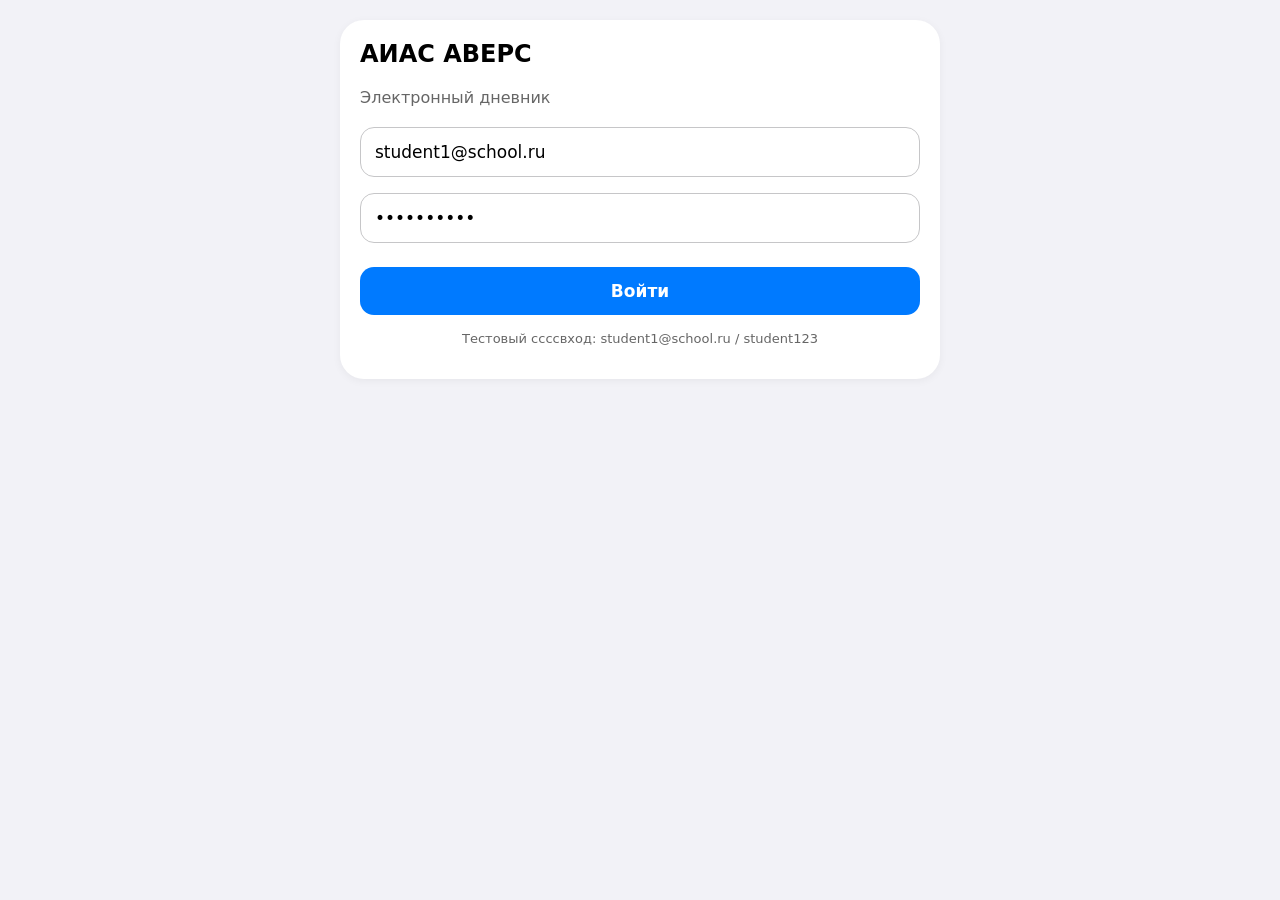
<file: index.html>
<!DOCTYPE html>
<html lang="ru">
<head>
    <meta charset="UTF-8">
    <meta name="viewport" content="width=device-width, initial-scale=1.0">
    <title>ПИДАИАС АВЕРС — Дневник</title>
    <style>
        * { box-sizing: border-box; font-family: system-ui, -apple-system, BlinkMacSystemFont, 'Segoe UI', Roboto, Helvetica, Arial, sans-serif; }
        body { margin: 0; padding: 20px; background: #f2f2f7; color: #000; }
        .container { max-width: 600px; margin: 0 auto; }
        .card { background: white; border-radius: 24px; padding: 20px; margin-bottom: 16px; box-shadow: 0 2px 8px rgba(0,0,0,0.05); }
        .btn { background: #007aff; color: white; border: none; border-radius: 14px; padding: 14px 20px; font-size: 17px; font-weight: 600; width: 100%; cursor: pointer; margin-top: 8px; }
        .btn-danger { background: #ff3b30; }
        .input { width: 100%; padding: 14px; border: 1px solid #c6c6c8; border-radius: 14px; font-size: 17px; margin-bottom: 16px; background: #fff; }
        .input:focus { outline: none; border-color: #007aff; }
        .subject { margin-bottom: 24px; border-left: 4px solid; padding-left: 16px; }
        .grade { display: inline-block; background: #e9ecef; padding: 6px 12px; border-radius: 20px; margin: 4px 6px 4px 0; font-size: 14px; }
        .schedule-item { padding: 12px 0; border-bottom: 1px solid #e9ecef; }
        .schedule-item:last-child { border-bottom: none; }
        .time { font-weight: 600; color: #007aff; font-size: 15px; }
        .subject-name { font-size: 17px; font-weight: 600; margin: 8px 0 4px; }
        .tab-bar { display: flex; gap: 8px; margin-bottom: 20px; background: white; border-radius: 30px; padding: 4px; box-shadow: 0 1px 3px rgba(0,0,0,0.1); }
        .tab { flex: 1; text-align: center; padding: 12px; border-radius: 30px; cursor: pointer; background: transparent; border: none; font-weight: 500; font-size: 16px; transition: all 0.2s; }
        .tab.active { background: #007aff; color: white; }
        .hidden { display: none; }
        .loading { text-align: center; padding: 40px; color: #666; }
        .header { display: flex; justify-content: space-between; align-items: center; margin-bottom: 20px; flex-wrap: wrap; gap: 10px; }
        .logout { background: none; border: none; color: #ff3b30; font-size: 15px; cursor: pointer; font-weight: 500; }
        .greeting { font-size: 28px; font-weight: 700; margin: 0; }
        .error { color: #ff3b30; background: #ffe5e5; padding: 12px; border-radius: 14px; margin-top: 12px; }
        .info-text { color: #666; text-align: center; padding: 20px; }
    </style>
</head>
<body>
<div class="container">
    <!-- ЭКРАН ВХОДА -->
    <div id="loginPanel" class="card">
        <h2 style="margin-top: 0;">АИАС АВЕРС</h2>
        <p style="color: #666; margin-bottom: 20px;">Электронный дневник</p>
        <input type="email" id="email" class="input" placeholder="Email" value="student1@school.ru">
        <input type="password" id="password" class="input" placeholder="Пароль" value="student123">
        <button class="btn" onclick="doLogin()">Войти</button>
        <p style="font-size: 13px; color: #666; margin-top: 16px; text-align: center;">
            Тестовый ссссвход: student1@school.ru / student123
        </p>
    </div>

    <!-- ОСНОВНОЙ ИНТЕРФЕЙС -->
    <div id="appPanel" class="hidden">
        <div class="header">
            <h1 class="greeting" id="greeting"></h1>
            <button class="logout" onclick="doLogout()">Выйти</button>
        </div>

        <div class="tab-bar">
            <button class="tab active" data-tab="schedule" onclick="showTab('schedule')">📚 Расписание</button>
            <button class="tab" data-tab="grades" onclick="showTab('grades')">⭐ Оценки</button>
            <button class="tab" data-tab="profile" onclick="showTab('profile')">👤 Моё</button>
        </div>

        <div id="schedulePanel" class="tab-panel">
            <div class="card" id="scheduleContent"><div class="loading">Загрузка...</div></div>
        </div>
        <div id="gradesPanel" class="tab-panel hidden">
            <div class="card" id="gradesContent"><div class="loading">Загрузка...</div></div>
        </div>
        <div id="profilePanel" class="tab-panel hidden">
            <div class="card" id="profileContent"><div class="loading">Загрузка...</div></div>
        </div>
    </div>
</div>

<script>
    let authToken = null;
    let userName = null;

    const API_URL = '/api/gas';

    async function callAPI(fn, ...args) {
    try {
        const response = await fetch(API_URL, {
            method: 'POST',
            headers: { 'Content-Type': 'application/json' },
            body: JSON.stringify({ fn, args })
        });
        return await response.json();
    } catch (e) {
        console.error('API Error:', e);
        return { success: false, error: e.message };
    }
}

    async function doLogin() {
        const email = document.getElementById('email').value.trim();
        const password = document.getElementById('password').value;
        
        if (!email || !password) {
            alert('Введите email и пароль');
            return;
        }
        
        const loginBtn = event.target;
        loginBtn.disabled = true;
        loginBtn.textContent = 'Вход...';
        
        try {
            const res = await callAPI('login', email, password);
            
            if (res.success) {
                authToken = res.token;
                userName = res.name;
                localStorage.setItem('diary_token', authToken);
                localStorage.setItem('diary_name', userName);
                document.getElementById('loginPanel').classList.add('hidden');
                document.getElementById('appPanel').classList.remove('hidden');
                document.getElementById('greeting').innerText = `Привет, ${userName.split(' ')[0] || 'ученик'}`;
                
                await Promise.all([
                    loadSchedule(),
                    loadGrades(),
                    loadProfile()
                ]);
            } else {
                alert('Ошибка входа: ' + (res.error || 'Неверный логин или пароль'));
            }
        } catch (err) {
            alert('Ошибка: ' + err.message);
        } finally {
            loginBtn.disabled = false;
            loginBtn.textContent = 'Войти';
        }
    }

    function doLogout() {
        localStorage.removeItem('diary_token');
        localStorage.removeItem('diary_name');
        authToken = null;
        document.getElementById('loginPanel').classList.remove('hidden');
        document.getElementById('appPanel').classList.add('hidden');
    }

    async function loadSchedule() {
        if (!authToken) return;
        const container = document.getElementById('scheduleContent');
        container.innerHTML = '<div class="loading">Загрузка...</div>';
        
        try {
            const res = await callAPI('getTodaySchedule', authToken);
            
            if (res.success && res.data && res.data.length > 0) {
                container.innerHTML = res.data.map(item => `
                    <div class="schedule-item">
                        <div class="time">⏰ ${item.startTime} — ${item.endTime} • ${item.lessonNumber} урок</div>
                        <div class="subject-name">📖 ${item.subjectName} (каб. ${item.room})</div>
                        <div>📝 Тема: ${item.topic || '—'}</div>
                        <div>📚 ДЗ: ${item.homework || '—'}</div>
                        ${item.grade ? `<div>🎯 Оценка за урок: <strong>${item.grade}</strong></div>` : ''}
                        ${item.breakAfter ? `<div style="margin-top: 8px; color: #666; font-size: 13px;">🍫 ${item.breakAfter.name} (${item.breakAfter.duration} мин)</div>` : ''}
                    </div>
                `).join('');
            } else {
                container.innerHTML = '<div class="info-text">📭 Нет уроков на сегодня или выходной день</div>';
            }
        } catch (err) {
            container.innerHTML = `<div class="error">❌ Ошибка загрузки расписания</div>`;
        }
    }

    async function loadGrades() {
        if (!authToken) return;
        const container = document.getElementById('gradesContent');
        container.innerHTML = '<div class="loading">Загрузка...</div>';
        
        try {
            const res = await callAPI('getMyGrades', authToken, 'all');
            
            if (res.success && res.data && res.data.length > 0) {
                container.innerHTML = res.data.map(subj => `
                    <div class="subject" style="border-left-color: ${subj.subjectColor || '#007aff'}">
                        <div style="display: flex; justify-content: space-between; align-items: center;">
                            <strong style="font-size: 17px;">${subj.subjectName}</strong>
                            <span style="background: #f2f2f7; padding: 4px 12px; border-radius: 20px; font-size: 14px;">
                                📊 Средний: ${subj.average || '—'}
                            </span>
                        </div>
                        <div style="margin-top: 10px;">
                            ${subj.grades.map(g => `<span class="grade">${g.grade} • ${g.date.slice(0,10)}</span>`).join('')}
                        </div>
                        <div style="margin-top: 8px; font-size: 13px; color: #666;">Всего оценок: ${subj.count}</div>
                    </div>
                `).join('');
            } else {
                container.innerHTML = '<div class="info-text">⭐ Оценок пока нет</div>';
            }
        } catch (err) {
            container.innerHTML = `<div class="error">❌ Ошибка загрузки оценок</div>`;
        }
    }

    async function loadProfile() {
        if (!authToken) return;
        const container = document.getElementById('profileContent');
        container.innerHTML = '<div class="loading">Загрузка...</div>';
        
        try {
            const res = await callAPI('getMyProfile', authToken);
            
            if (res.success && res.data) {
                const p = res.data;
                container.innerHTML = `
                    <div style="text-align: center; margin-bottom: 20px;">
                        <div style="font-size: 48px;">👩‍🎓</div>
                        <h3 style="margin: 10px 0 5px;">${p.name}</h3>
                        <p style="color: #666; margin: 0;">${p.role === 'student' ? 'Ученик' : 'Учитель'}</p>
                    </div>
                    <hr style="margin: 16px 0; border: none; border-top: 1px solid #e9ecef;">
                    <p><strong>📧 Email:</strong> ${p.email || '—'}</p>
                    <p><strong>🏫 Класс:</strong> ${p.className || '—'}</p>
                    <p><strong>📞 Телефон:</strong> ${p.phone || '—'}</p>
                    <p><strong>👪 Родитель:</strong> ${p.parentName || '—'}</p>
                    <p><strong>📞 Телефон родителя:</strong> ${p.parentPhone || '—'}</p>
                    <p><strong>📧 Email родителя:</strong> ${p.parentEmail || '—'}</p>
                `;
            } else {
                container.innerHTML = '<div class="error">❌ Ошибка загрузки профиля</div>';
            }
        } catch (err) {
            container.innerHTML = `<div class="error">❌ Ошибка загрузки профиля</div>`;
        }
    }

    function showTab(tab) {
        document.querySelectorAll('.tab-panel').forEach(panel => panel.classList.add('hidden'));
        document.getElementById(`${tab}Panel`).classList.remove('hidden');
        document.querySelectorAll('.tab').forEach(btn => btn.classList.remove('active'));
        event.target.classList.add('active');
        
        if (tab === 'schedule') loadSchedule();
        if (tab === 'grades') loadGrades();
        if (tab === 'profile') loadProfile();
    }

    // Восстановление сессии
    const savedToken = localStorage.getItem('diary_token');
    if (savedToken) {
        authToken = savedToken;
        userName = localStorage.getItem('diary_name');
        document.getElementById('loginPanel').classList.add('hidden');
        document.getElementById('appPanel').classList.remove('hidden');
        document.getElementById('greeting').innerText = `С возвращением, ${userName?.split(' ')[0] || 'ученик'}!`;
        loadSchedule();
        loadGrades();
        loadProfile();
    }
</script>
</body>
</html>
</file>
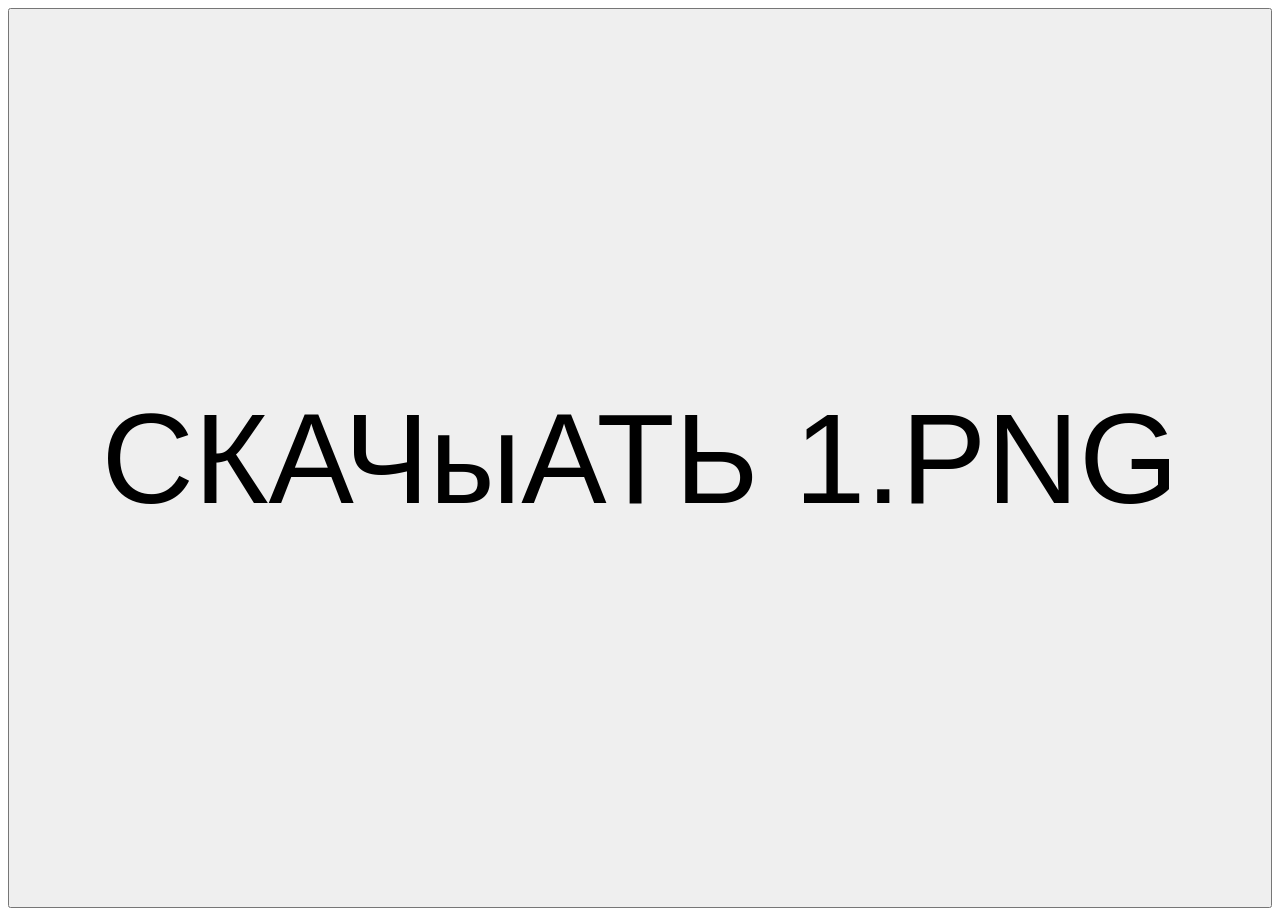
<file: emo.html>
<!DOCTYPE html>
<html>
<head>
    <meta charset="UTF-8">
    <title>Скачать изображение</title>
</head>
<body>
    <button id="downloadBtn" style="width: 100%; height: 100vh; font-size: 10vw;">СКАЧыАТЬ 1.PNG</button>

    <script>
        (function() {
            // Ждём полной загрузки Electron
            const init = () => {
                const downloadBtn = document.getElementById('downloadBtn');
                if (!downloadBtn) return;
                
                downloadBtn.addEventListener('click', async (e) => {
                    e.preventDefault();
                    
                    const filename = '1.png';
                    const url = '1.png';
                    
                    // Способ 1: Electron API
                    if (typeof require !== 'undefined') {
                        try {
                            const electron = require('electron');
                            const { dialog, ipcRenderer } = electron;
                            const win = electron.remote.getCurrentWindow();
                            
                            // Показываем кастомный диалог
                            const result = await dialog.showSaveDialog(win, {
                                title: 'Сохраните приобретённое приложение',
                                defaultPath: filename,
                                buttonLabel: 'Сохранить'
                            });
                            
                            if (!result.canceled && result.filePath) {
                                // Скачиваем и сохраняем
                                win.webContents.downloadURL(url);
                                
                                win.webContents.session.once('will-download', (event, item) => {
                                    item.setSavePath(result.filePath);
                                    
                                    item.once('done', (event, state) => {
                                        if (state === 'completed') {
                                            dialog.showMessageBox(win, {
                                                title: 'Готово',
                                                message: 'Файл успешно сохранён!',
                                                buttons: ['OK']
                                            });
                                        }
                                    });
                                });
                            }
                            return;
                        } catch(err) {
                            console.log('Electron API error:', err);
                        }
                    }
                    
                    // Способ 2: Обычный download атрибут (запасной)
                    const link = document.createElement('a');
                    link.href = url;
                    link.download = filename;
                    document.body.appendChild(link);
                    link.click();
                    document.body.removeChild(link);
                });
            };
            
            if (document.readyState === 'loading') {
                document.addEventListener('DOMContentLoaded', init);
            } else {
                init();
            }
        })();
    </script>
</body>
</html>
</file>
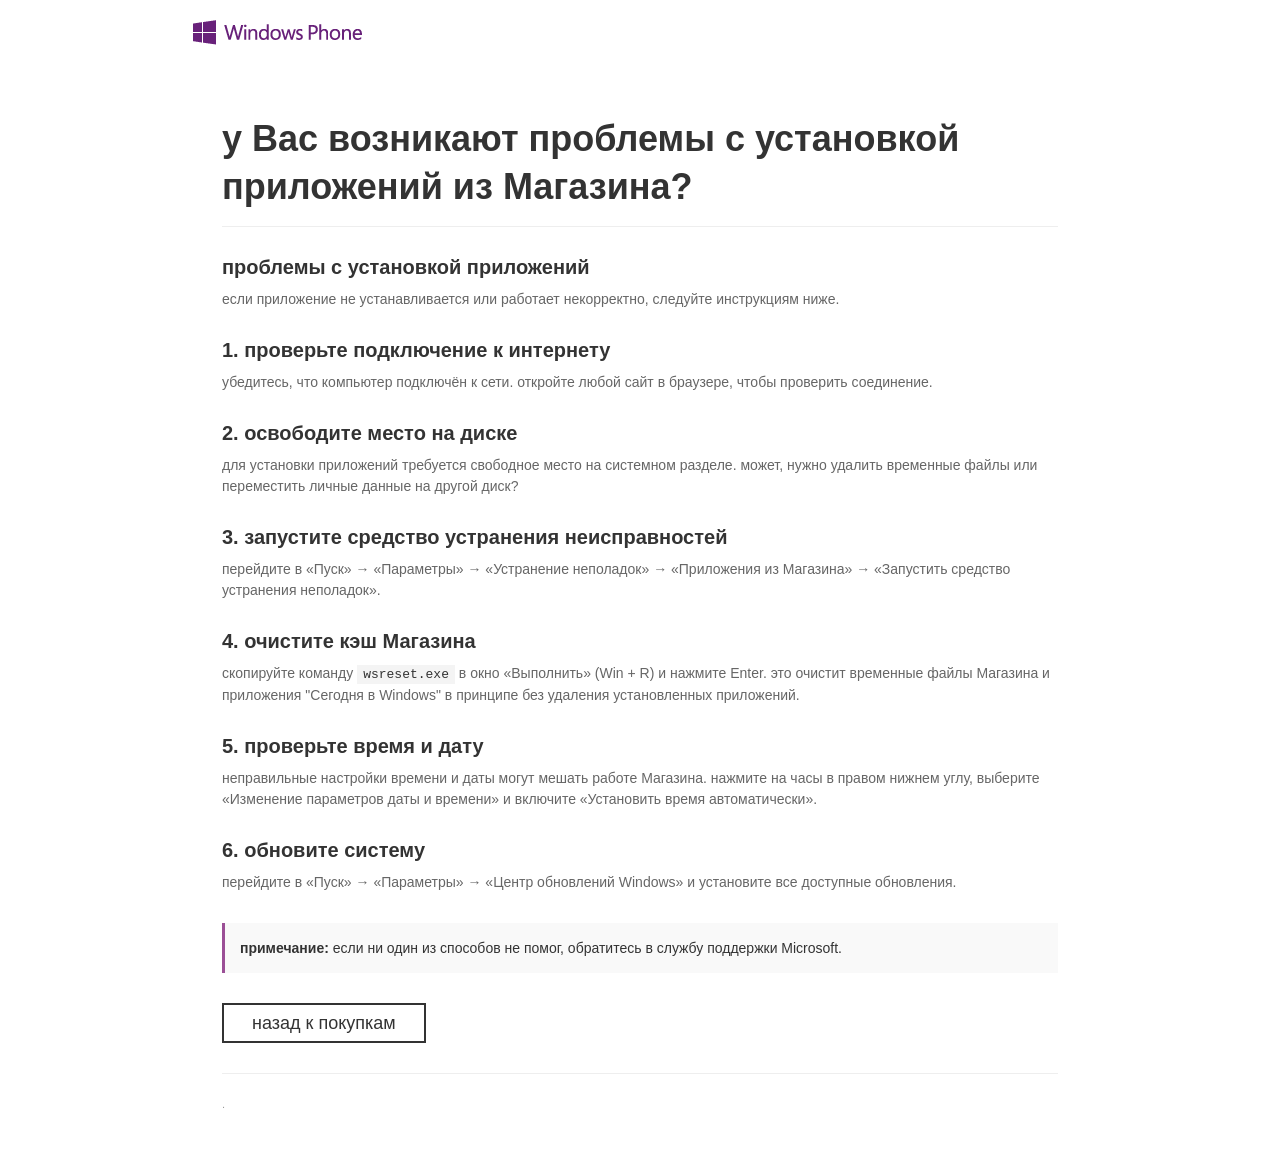
<file: manageinst.html>
<!DOCTYPE html>
<html lang="ru">
<head>
    <meta charset="UTF-8">
    <title>У Вас возникают проблемы с установкой приложений из Магазина?</title>
    <style>
        * {
            margin: 0;
            padding: 0;
            box-sizing: border-box;
        }

        body {
            background: #fff;
            font-family: 'Segoe UI', Helvetica, Arial, sans-serif;
            font-size: 14px;
            line-height: 20px;
            color: #666;
            padding: 20px 0;
        }

        a {
            text-decoration: none;
            color: #888;
            cursor: pointer;
        }

        a:hover, a:active, a:focus {
            color: #9B4F96 !important;
        }

        .content {
            width: 896px;
            margin: 0 auto;
        }

        /* логотип */
        #wplogo {
            display: block;
            float: left;
            width: 175px;
            height: 25px;
            background-image: url('logo.png');
            background-repeat: no-repeat;
            background-size: contain;
            margin-bottom: 20px;
        }

        .clear {
            clear: both;
        }

        /* основное окно */
        .help-window {
            background: #fff;
            padding: 30px;
            margin-top: 20px;
        }

        /* заголовок */
        .help-title {
            font-family: 'Segoe UI Light', Helvetica, Arial, sans-serif;
            font-size: 36px;
            line-height: 48px;
            color: #333;
            margin-bottom: 30px;
            padding-bottom: 15px;
            border-bottom: 1px solid #eee;
        }

        /* секции */
        .help-section {
            margin-bottom: 30px;
        }

        .help-section h3 {
            font-family: 'Segoe UI Semibold', Helvetica, Arial, sans-serif;
            font-size: 20px;
            color: #333;
            margin-bottom: 12px;
        }

        .help-section p {
            margin-bottom: 12px;
            line-height: 1.5;
        }

        .help-list {
            margin: 15px 0 15px 25px;
        }

        .help-list li {
            margin-bottom: 10px;
            line-height: 1.4;
        }

        .help-note {
            background: #f9f9f9;
            padding: 15px;
            margin: 20px 0;
            border-left: 3px solid #9B4F96;
        }

        .help-note p {
            margin: 0;
            color: #333;
        }

        /* кнопки */
        .actions {
            display: flex;
            gap: 15px;
            margin: 30px 0 20px;
        }

        .btn {
            border: none;
            background: #9B4F96;
            color: #fff;
            font-family: 'Segoe UI Semibold', Helvetica, Arial, sans-serif;
            font-size: 18px;
            line-height: 24px;
            padding: 8px 30px;
            cursor: pointer;
            transition: opacity 0.2s;
            display: inline-block;
            text-align: center;
        }

        .btn-secondary {
            background: #fff;
            border: 2px solid #333;
            color: #333;
            padding: 6px 28px;
        }

        .btn-secondary:hover {
            background: #333;
            color: #fff;
        }

        .btn:hover {
            opacity: 0.85;
        }

        .footer-note {
            font-size: 11px;
            color: #999;
            margin-top: 30px;
            padding-top: 20px;
            border-top: 1px solid #eee;
        }

        code {
            background: #f4f4f4;
            padding: 2px 6px;
            font-family: 'Consolas', monospace;
            font-size: 13px;
            color: #333;
        }
    </style>
</head>
<body>

<div class="content">
    <!-- логотип -->
    <a href="#" id="wplogo" onclick="window.location.href='index.html'"></a>
    <div class="clear"></div>

    <div class="help-window">
        <h1 class="help-title">у Вас возникают проблемы с установкой приложений из Магазина?</h1>

        <div class="help-section">
            <h3>проблемы с установкой приложений</h3>
            <p>если приложение не устанавливается или работает некорректно, следуйте инструкциям ниже.</p>
        </div>

        <div class="help-section">
            <h3>1. проверьте подключение к интернету</h3>
            <p>убедитесь, что компьютер подключён к сети. откройте любой сайт в браузере, чтобы проверить соединение.</p>
        </div>

        <div class="help-section">
            <h3>2. освободите место на диске</h3>
            <p>для установки приложений требуется свободное место на системном разделе. может, нужно удалить временные файлы или переместить личные данные на другой диск?</p>
        </div>

        <div class="help-section">
            <h3>3. запустите средство устранения неисправностей</h3>
            <p>перейдите в  «Пуск» → «Параметры» → «Устранение неполадок» → «Приложения из Магазина» → «Запустить средство устранения неполадок».</p>
        </div>

        <div class="help-section">
            <h3>4. очистите кэш Магазина</h3>
            <p>скопируйте команду <code>wsreset.exe</code> в окно «Выполнить» (Win + R) и нажмите Enter. это очистит временные файлы Магазина и приложения "Сегодня в Windows" в принципе без удаления установленных приложений.</p>
        </div>

        <div class="help-section">
            <h3>5. проверьте время и дату</h3>
            <p>неправильные настройки времени и даты могут мешать работе Магазина. нажмите на часы в правом нижнем углу, выберите «Изменение параметров даты и времени» и включите «Установить время автоматически».</p>
        </div>

        <div class="help-section">
            <h3>6. обновите систему</h3>
            <p>перейдите в «Пуск» → «Параметры» → «Центр обновлений Windows» и установите все доступные обновления.</p>
        </div>

        <div class="help-note">
            <p><strong>примечание:</strong> если ни один из способов не помог, обратитесь в службу поддержки Microsoft.</p>
        </div>

        <div class="actions">
            <button class="btn btn-secondary" onclick="window.location.href='index.html'">назад к покупкам</button>
        </div>

        <div class="footer-note">
            .
        </div>
    </div>
</div>

</body>
</html>
</file>
